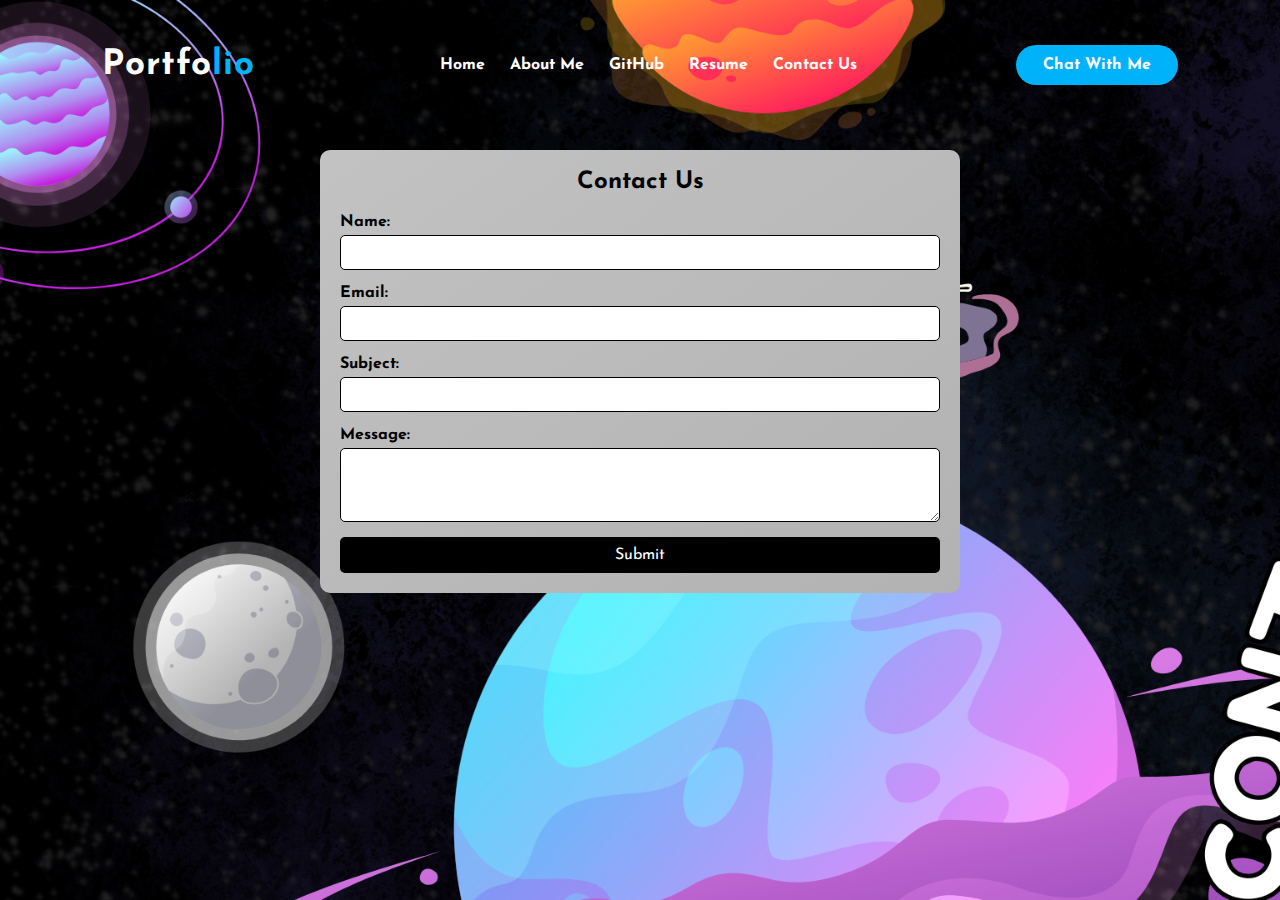
<file: contact.html>
<!DOCTYPE html>
<html lang="en">
<head>
    <meta charset="UTF-8" />
    <meta http-equiv="X-UA-Compatible" content="IE=edge" />
    <meta name="viewport" content="width=device-width, initial-scale=1.0" />
    <title>Contact Us</title>
    <link rel="stylesheet" href="styles.css">
    <link rel="preconnect" href="https://fonts.gstatic.com" />
    <link
        href="https://fonts.googleapis.com/css2?family=Josefin+Sans:ital,wght@0,100;0,200;0,300;0,400;0,500;0,600;0,700;1,100;1,200;1,300;1,400;1,500;1,600;1,700&display=swap"
        rel="stylesheet" />
    <link rel="stylesheet" href="https://cdnjs.cloudflare.com/ajax/libs/font-awesome/6.2.1/css/all.min.css"
        integrity="sha512-MV7K8+y+gLIBoVD59lQIYicR65iaqukzvf/nwasF0nqhPay5w/9lJmVM2hMDcnK1OnMGCdVK+iQrJ7lzPJQd1w=="
        crossorigin="anonymous" referrerpolicy="no-referrer" />
</head>
<body>
    <div class="hero">
        <nav>
            <h2 class="logo">Portfo<span>lio</span></h2>
            <ul>
                <li><a href="https://akashch1512.github.io/portfilo_akash_/">Home</a></li>
                <li><a href="https://www.linkedin.com/in/akash-chaudhari-040ba0281/">About Me</a></li>
                <li><a href="https://github.com/akashch1512">GitHub</a></li>
                <li><a href="https://drive.google.com/open?id=1zRNlKqO0vHZzpSltqG9VUXqsS49QNVzo&usp=drive_fs">Resume</a></li>
                <li><a href="./contact">Contact Us</a></li>
            </ul>
            <a href="http://wa.me/qr/QMXEWW5SRHEAE1" class="btn">Chat With Me</a>
        </nav>
    </div>
    <div class="contact-container">
        <h2>Contact Us</h2>
        <form action="submit_form.php" method="post">
            <label for="name">Name:</label>
            <input type="text" id="name" name="name" required>

            <label for="email">Email:</label>
            <input type="email" id="email" name="email" required>

            <label for="subject">Subject:</label>
            <input type="text" id="subject" name="subject" required>

            <label for="message">Message:</label>
            <textarea id="message" name="message" rows="4" required></textarea>

            <input type="submit" value="Submit">
        </form>
    </div>
</body>
</html>
</file>
<file: styles.css>
* {
    padding: 0;
    margin: 0;
    box-sizing: border-box;
    font-family: 'Josefin Sans', sans-serif;
}

body {
    background-image: url(image/imagecontact.png);
    background-size: cover;
    background-repeat: no-repeat;
    min-height: 100vh;
}

.hero {
    position: relative; /* Make sure the hero section is positioned relatively */
}

nav {
    display: flex;
    align-items: center;
    justify-content: space-between;
    padding: 45px 8%;
    /* background-color: rgba(0, 0, 0, 0.5); Optional: Add background color to nav for better visibility */
}

.logo {
    color: white;
    font-size: 35px;
    letter-spacing: 1px;
    cursor: pointer;
}

.logo span {
    color: #00b2f9;
}

nav ul {
    display: flex;
    list-style: none;
}

nav ul li {
    margin-left: 25px;
}

nav ul li a {
    color: white;
    text-decoration: none;
    font-weight: bold;
    text-transform: capitalize;
}

nav ul li a:hover {
    color: #00b2f9;
    transition: color 0.4s;
}

.btn {
    background-color: #00b2f9;
    color: white;
    text-decoration: none;
    border: 2px solid transparent;
    font-weight: bold;
    padding: 10px 25px;
    border-radius: 30px;
    transition: transform 0.4s;
}

.btn:hover {
    transform: scale(1.2);
}

.contact-container {
    width: 50%;
    margin: 20px auto; /* Reduce the margin to bring it closer to the nav */
    padding: 20px;
    background-image: linear-gradient(to bottom right, #c2c2c2, #b3b2b2), url("https://th.bing.com/th/id/OIP.J54pEAm9-uhaZx20Ub-p7AHaEl?rs=1&pid=ImgDetMain");
    background-size: cover;
    background-repeat: no-repeat;
    border-radius: 10px;
}

.contact-container h2 {
    text-align: center;
    margin-bottom: 20px;
}

.contact-container form {
    display: flex;
    flex-direction: column;
}

.contact-container label {
    margin-bottom: 5px;
    font-weight: bold;
}

.contact-container input[type="text"],
.contact-container input[type="email"],
.contact-container textarea {
    margin-bottom: 15px;
    padding: 10px;
    border: 1px solid #000;
    border-radius: 5px;
}

.contact-container input[type="submit"] {
    padding: 10px;
    border: none;
    border-radius: 5px;
    background-color: #000;
    color: #fff;
    font-size: 16px;
    cursor: pointer;
}

.contact-container input[type="submit"]:hover {
    background-color: #00b2f9;
}

.content {
    position: absolute;
    top: 50%;
    left: 8%;
    transform: translateY(-50%);
}

h1 {
    color: white;
    margin: 20px 0;
    font-size: 75px;
}

h3 {
    color: white;
    font-size: 25px;
    margin-bottom: 50px;
}

h4 {
    color: rgba(255, 109, 255, 0.8);
    letter-spacing: 2px;
    font-size: 20px;
}
</file>
